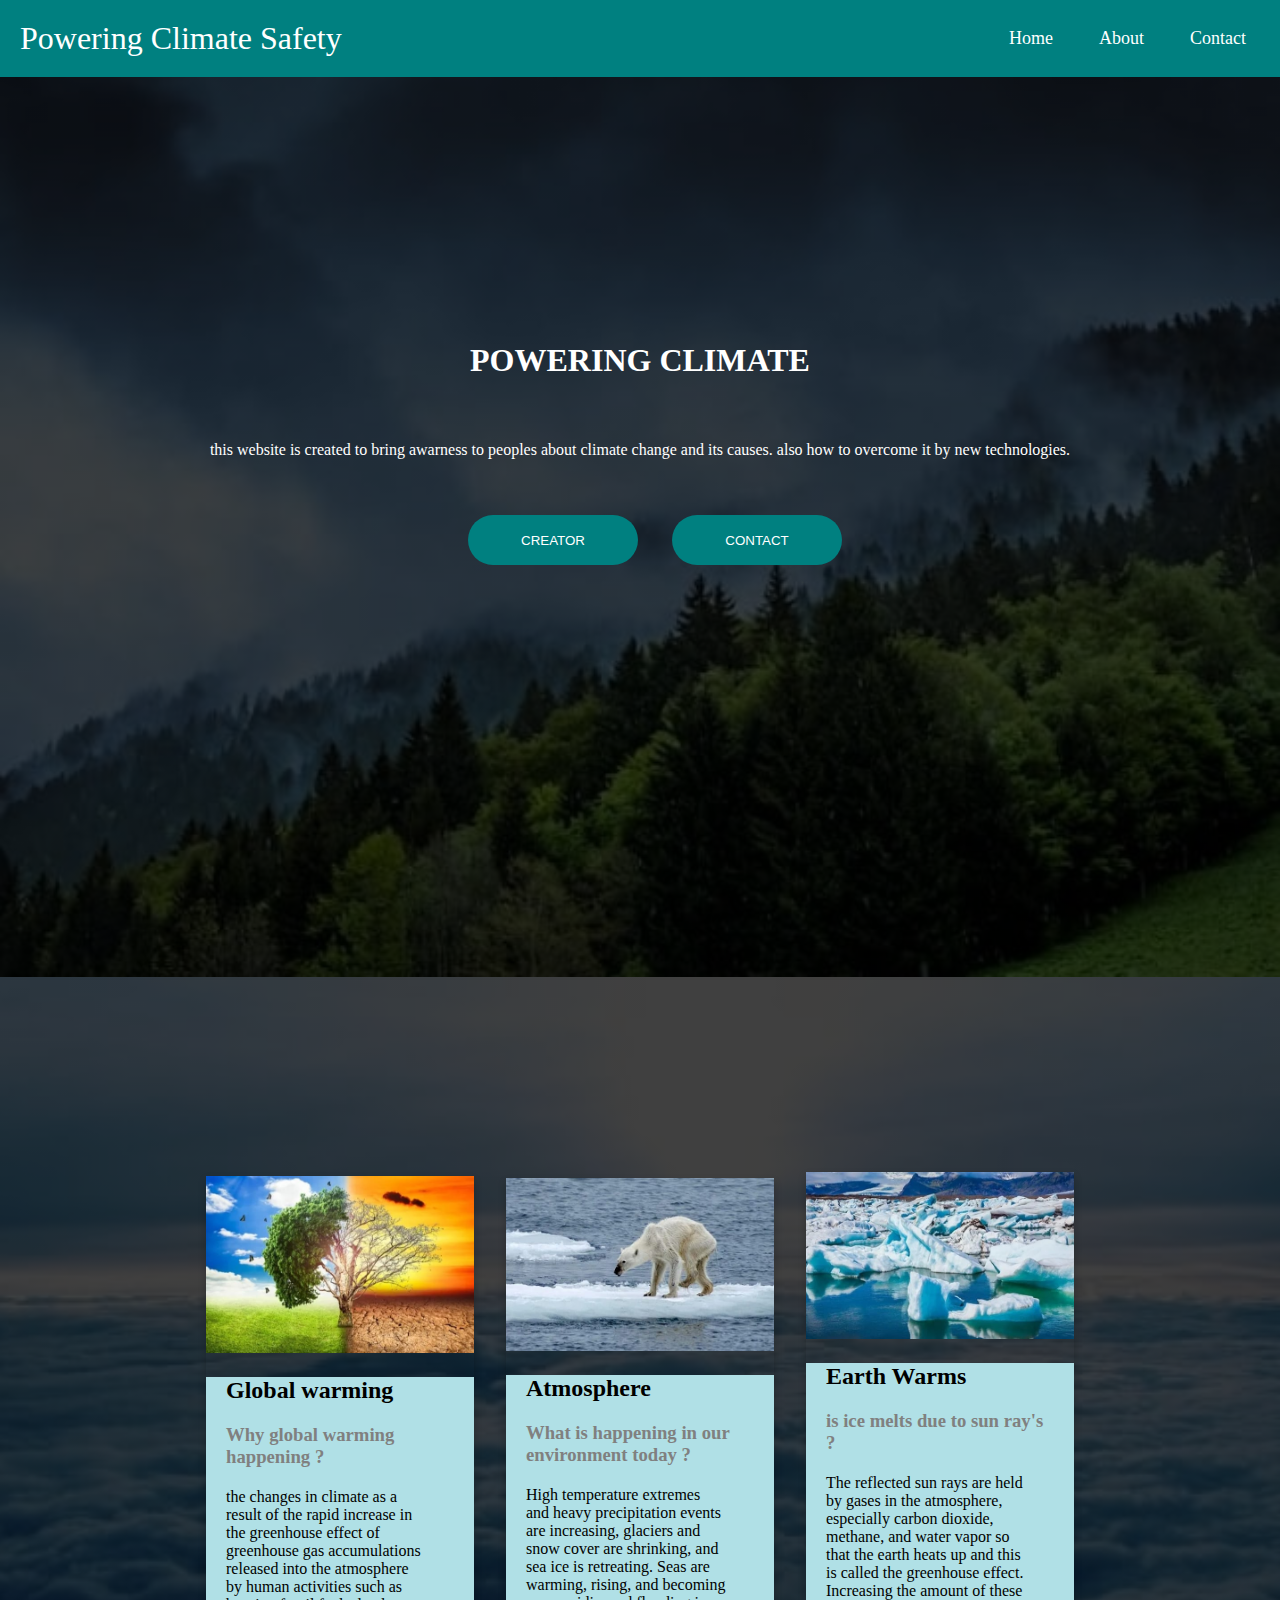
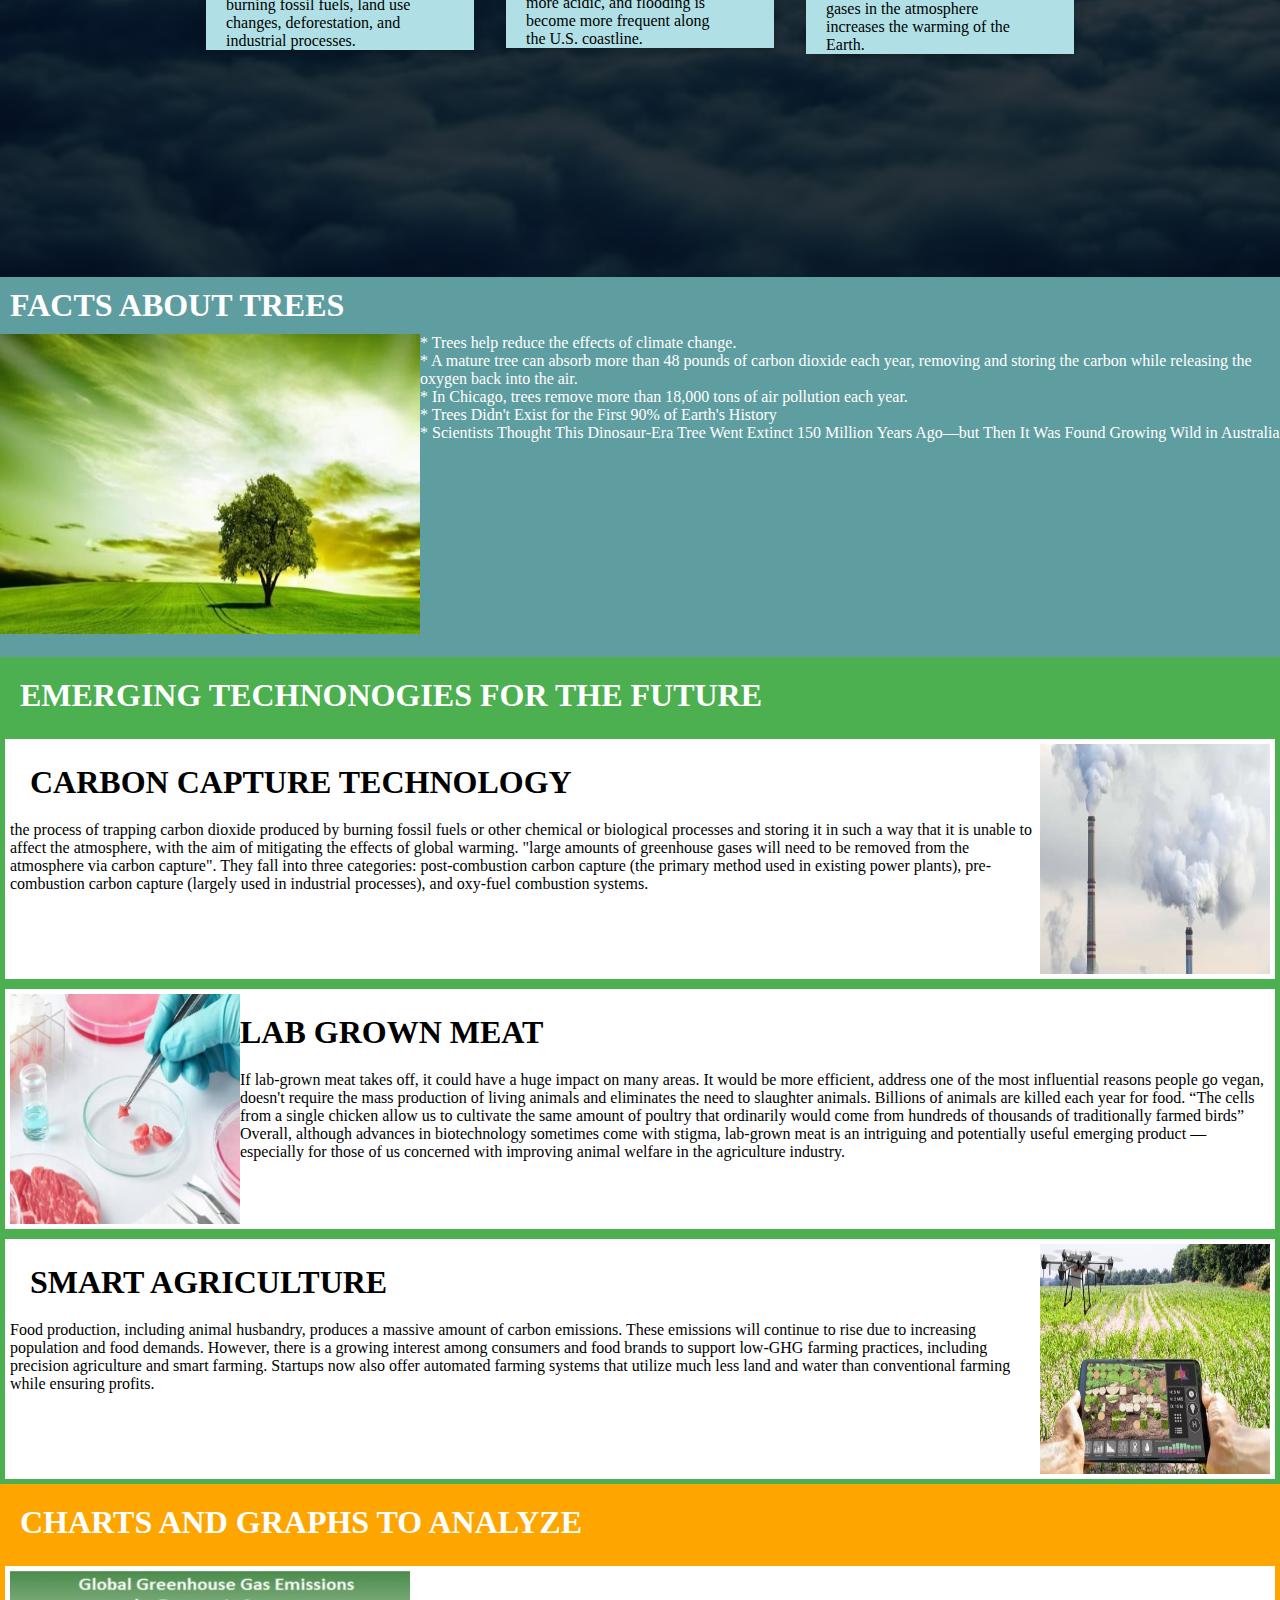
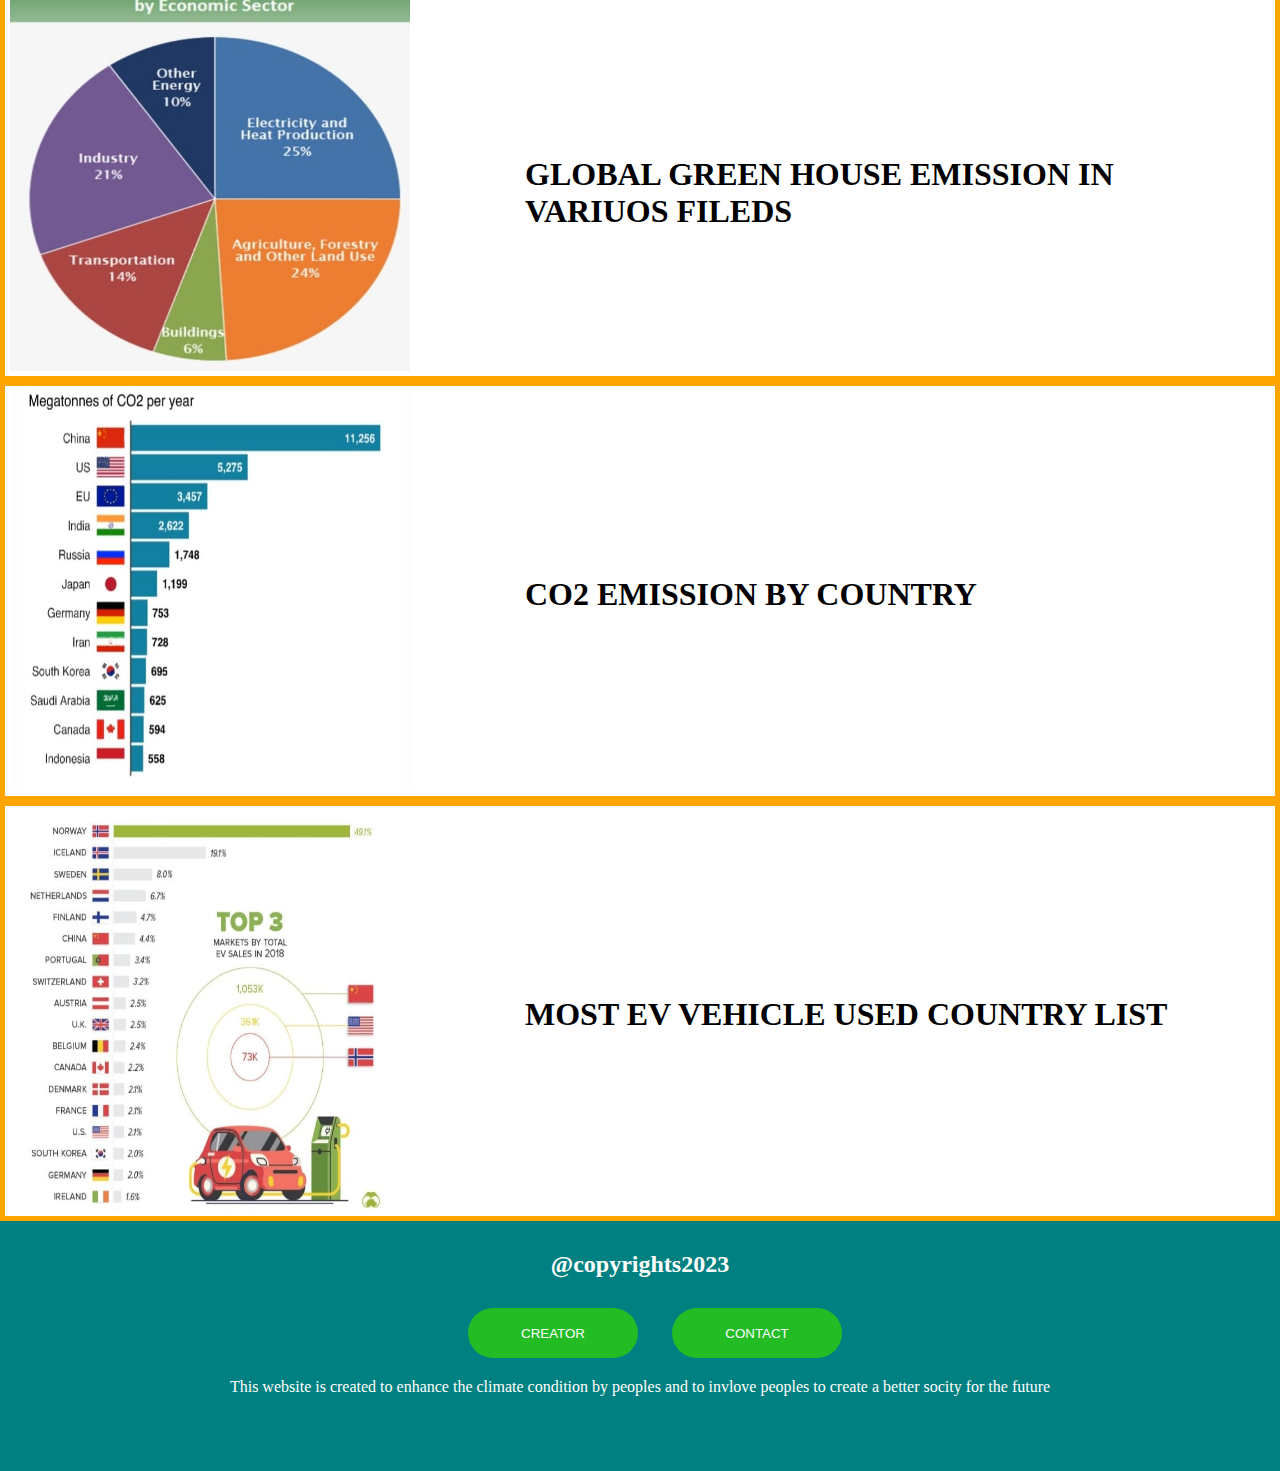
<file: index.html>
<!DOCTYPE html>
<html lang="en">
<head>
    <meta charset="UTF-8">
    <meta http-equiv="X-UA-Compatible" content="IE=edge">
    <meta name="viewport" content="width=device-width, initial-scale=1.0">
    <link rel="stylesheet" href="style.css">
    <link rel="shortcut icon" type="image/x-icon" href="logo.jpeg"/>
    <title>Powering Climate Safety</title>
</head>
<body>
    
    <nav class="navbar">
        <div class="logo">Powering Climate Safety</div>
            <ul class="nav-links">
                <div class="menu">
                    <li><a href="index.html">Home</a></li> 
                    <li><a href="about.html">About</a></li>
                    <li><a href="contact.html">Contact</a></li>
                </div>
            </ul>
    </nav>
    <div class="banner">
        <h1 class="bp2">POWERING CLIMATE</h1>
        <p class="bp">this website is created to bring awarness to peoples about climate change and its causes. also how to overcome it by new technologies.</p>
        <div class="bp3">
            <a href="about.html"><button class="creator">CREATOR</button></a>
            <a href="contact.html"><button class="creator">CONTACT</button></a>
        </div>
    </div> 
    <div class="x">
        <div class="column">
            <div class="card">
                <img class="im" src="global warming.jpeg" alt="" style="width:100%">
                <div class="con">
                    <h2 class="na">Global warming</h2>
                    <h3 class="ti">Why global warming happening ?</h3>
                    <p class="intt">the changes in climate as a result of the rapid increase in the greenhouse effect of greenhouse gas accumulations released into the atmosphere by human activities such as burning fossil fuels, land use changes, deforestation, and industrial processes.</p>
                </div>
            </div>
        </div>
        <div class="column">
            <div class="card">
                <img class="im" src="thin polar bear.jpeg" alt="" style="width:100%">
                <div class="con">
                    <h2 class="na">Atmosphere</h2>
                    <h3 class="ti">What is happening in our environment today ?</h3>
                    <p class="intt">High temperature extremes and heavy precipitation events are increasing, glaciers and snow cover are shrinking, and sea ice is retreating. Seas are warming, rising, and becoming more acidic, and flooding is become more frequent along the U.S. coastline.</p>
                </div>
            </div>
        </div>
        <div class="column">
            <div class="card">
                <img class="im" src="ice melting.jpeg" alt="" style="width:100%">
                <div class="con">
                    <h2 class="na">Earth Warms</h2>
                    <h3 class="ti">is ice melts due to sun ray's ?</h3>
                    <p class="intt">The reflected sun rays are held by gases in the atmosphere, especially carbon dioxide, methane, and water vapor so that the earth heats up and this is called the greenhouse effect. Increasing the amount of these gases in the atmosphere increases the warming of the Earth.</p>
                </div>
            </div>
        </div>
    </div>
    <div class="d1">
        <h1>FACTS ABOUT TREES</h1>
        <div>
            <img src="tree.jpeg" class="iimg2" width="420" height="300" alt="">
            <ol class="o">
                <li>* Trees help reduce the effects of climate change.</li>
                <li>* A mature tree can absorb more than 48 pounds of carbon dioxide each year, removing and storing the carbon while releasing the oxygen back into the air.</li>
                <li>* In Chicago, trees remove more than 18,000 tons of air pollution each year.</li>
                <li>* Trees Didn't Exist for the First 90% of Earth's History</li>
                <li>* Scientists Thought This Dinosaur-Era Tree Went Extinct 150 Million Years Ago—but Then It Was Found Growing Wild in Australia</li>
                
            </ol>
        </div>
    </div>
    <div class="tech">
        <h1>EMERGING TECHNONOGIES FOR THE FUTURE</h1>
    </div>
    <div class="cle">
        <img src="factory.jpeg" class="iimg" width="230" height="230" alt="">
        <h1 style="margin: 20px;">CARBON CAPTURE TECHNOLOGY</h1>
        the process of trapping carbon dioxide produced by burning fossil
        fuels or other chemical or biological processes and storing it in
        such a way that it is unable to affect the atmosphere, with the
        aim of mitigating the effects of global warming. "large amounts of
        greenhouse gases will need to be removed from the atmosphere via
        carbon capture". They fall into three categories: post-combustion carbon capture (the primary method used in existing power plants), pre-combustion carbon capture (largely used in industrial processes), and oxy-fuel combustion systems.
    </div>
    <div class="cle">
        <img src="meat.jpeg" class="iimg2" width="230" height="230" alt="">
        <h1 style="margin: 20px;">LAB GROWN MEAT</h1>
        If lab-grown meat takes off, it could have a huge impact on many areas. It would be more efficient, address one of the most influential reasons people go vegan, doesn't require the mass production of living animals and eliminates the need to slaughter animals. Billions of animals are killed each year for food.
        “The cells from a single chicken allow us to cultivate the same amount of poultry that ordinarily would come from hundreds of thousands of traditionally farmed birds”
        Overall, although advances in biotechnology sometimes come with stigma, lab-grown meat is an intriguing and potentially useful emerging product — especially for those of us concerned with improving animal welfare in the agriculture industry.
    </div>
    <div class="cle">
        <img src="agri.jpeg" class="iimg" width="230" height="230" alt="">
        <h1 style="margin: 20px;">SMART AGRICULTURE</h1>
        Food production, including animal husbandry, produces a massive amount of carbon emissions. These emissions will continue to rise due to increasing population and food demands. However, there is a growing interest among consumers and food brands to support low-GHG farming practices, including precision agriculture and smart farming. Startups now also offer automated farming systems that utilize much less land and water than conventional farming while ensuring profits.
    </div>
    <div class="chart">
        <h1>CHARTS AND GRAPHS TO ANALYZE</h1>
    </div>
    <div class="cha">
        <img src="sector pi.jpeg" class="iimg2" width="400" height="400" alt="">
        <h1 class="i1" style="margin: 20px;">GLOBAL GREEN HOUSE EMISSION IN VARIUOS FILEDS</h1>
    </div>
    <div class="cha">
        <img src="co2.jpeg" class="iimg2" width="400" height="400" alt="">
        <h1 class="i1" style="margin: 20px;">CO2 EMISSION BY COUNTRY</h1>
    </div>
    <div class="cha">
        <img src="ev.jpeg" class="iimg2" width="400" height="400" alt="">
        <h1 class="i1" style="margin: 20px;">MOST EV VEHICLE USED COUNTRY LIST</h1>
    </div>
    <div class="last">
        <h2>@copyrights2023</h2>
        <a href="about.html"><button class="lastb">CREATOR</button></a>
        <a href="contact.html"><button class="lastb">CONTACT</button></a>
        <p>This website is created to enhance the climate condition by peoples and to invlove peoples to create a better socity for the future</p>
    </div>
</body>
</html>
</file>
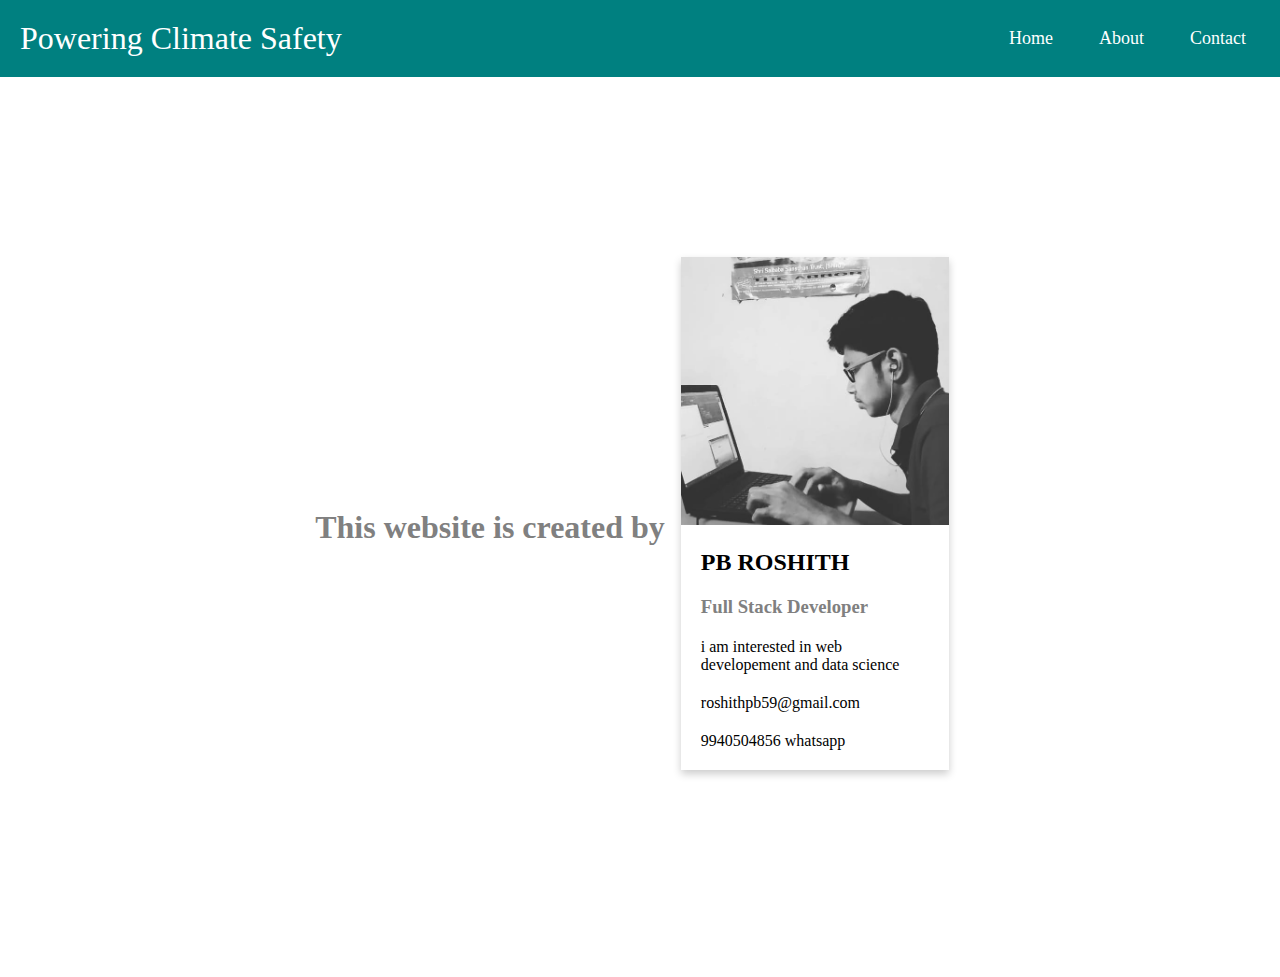
<file: about.html>
<!DOCTYPE html>
<html lang="en">
<head>
    <meta charset="UTF-8">
    <meta http-equiv="X-UA-Compatible" content="IE=edge">
    <meta name="viewport" content="width=device-width, initial-scale=1.0">
    <link rel="stylesheet" href="style.css">
    <title>Powering Climate Safety</title>
</head>
<body>
    <nav class="navbar">
        <div class="logo">Powering Climate Safety</div>
            <ul class="nav-links">
                <div class="menu">
                    <li><a href="index.html">Home</a></li> 
                    <li><a href="about.html">About</a></li>
                    <li><a href="contact.html">Contact</a></li>
                </div>
            </ul>
    </nav> 
    <div class="r">
        <h1 style="color: grey;">This website is created by</h1>
        <div class="column">
            <div class="card">
                <img class="im" src="hacker.jpeg" alt="Jane" style="width:100%">
                <div class="container">
                    <h2 class="na">PB ROSHITH</h2>
                    <h3 class="ti">Full Stack Developer</h3>
                    <p class="intt">i am interested in web developement and data science</p>
                    <p class="emm">roshithpb59@gmail.com</p>
                    <p class="wh">9940504856 whatsapp</p>
                </div>
            </div>
        </div>
    </div>
</body>
</html>
</file>
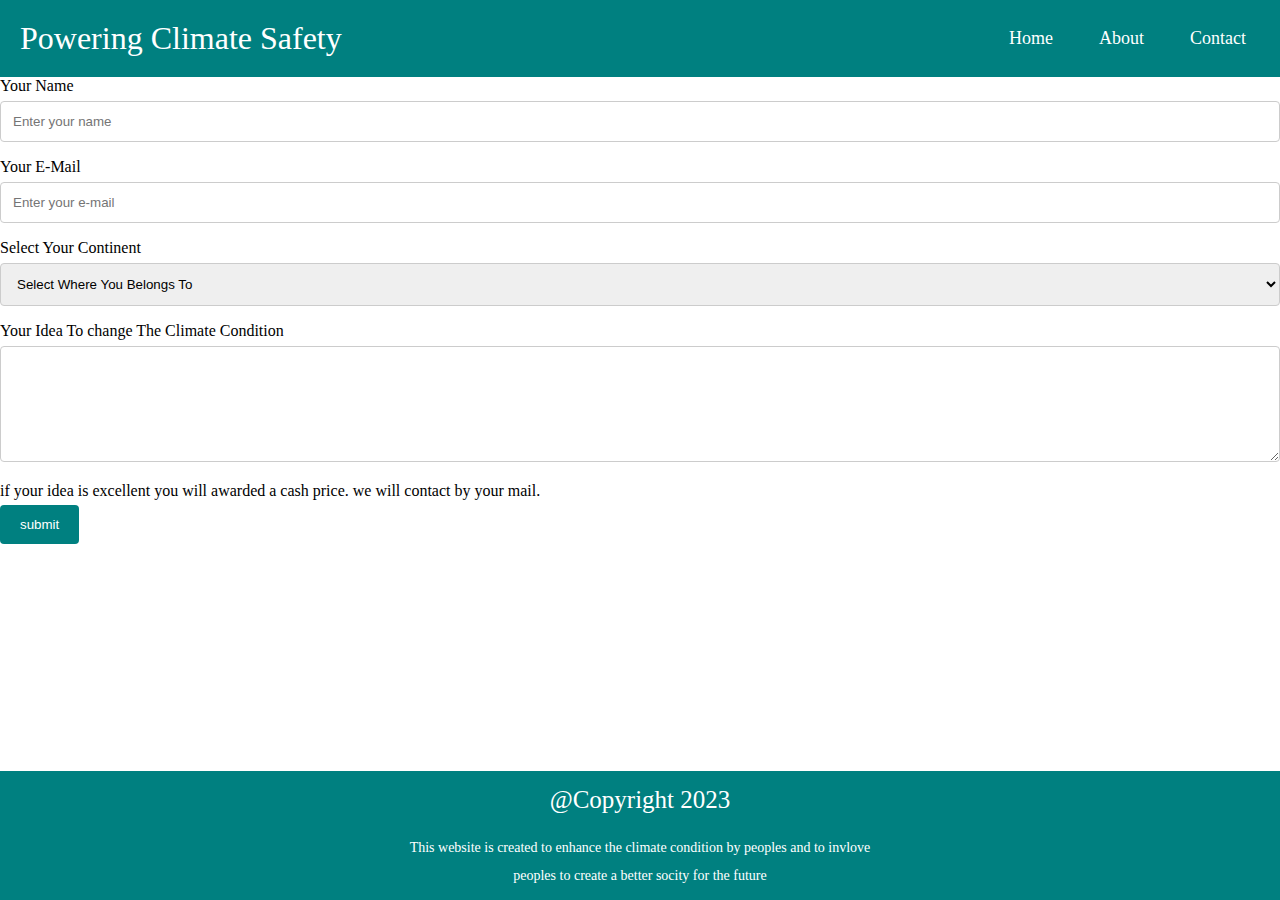
<file: contact.html>
<!DOCTYPE html>
<html lang="en">
<head>
    <meta charset="UTF-8">
    <meta http-equiv="X-UA-Compatible" content="IE=edge">
    <meta name="viewport" content="width=device-width, initial-scale=1.0">
    <title>Contact</title>
    <link rel="stylesheet" href="style.css">
</head>
<body>
    <nav class="navbar">
        <div class="logo">Powering Climate Safety</div>
            <ul class="nav-links">
                <div class="menu">
                    <li><a href="index.html">Home</a></li>
                    <li><a href="about.html">About</a></li>
                    <li><a href="contact.html">Contact</a></li>
                </div>
            </ul>
    </nav>
    <div>
        <form action="">
            <label for="name">Your Name</label>
            <input type="text" id="name" placeholder="Enter your name">
            <label for="mail">Your E-Mail</label>
            <input type="text" id="mail" placeholder="Enter your e-mail">
            <label for="continent">Select Your Continent</label>
            <select name="" id="continent">
                <option value="Se">Select Where You Belongs To</option>
                <option value="Asia">Asia</option>
                <option value="Europe">Europe</option>
                <option value="NorthAmerica">North America</option>
                <option value="SouthAmerica">South America</option>
                <option value="Africa">Africa</option>
                <option value="Oceans">Oceans</option>
            </select>
            <label for="subject">Your Idea To change The Climate Condition</label>
            <textarea name="subject" id="subject" cols="30" rows="6"></textarea>
            <p>if your idea is excellent you will awarded a cash price. we will contact by your mail.</p>
            <input type="submit" value="submit">
        </form>
    </div>
</body>
<footer class="foot">
    <h3>@Copyright 2023</h3>
    <p>This website is created to enhance the climate condition by peoples
        and to invlove peoples to create a better socity for the future
    </p>
</footer>
</html>
</file>
<file: style.css>
* {
    margin: 0;
    padding: 0;
    box-sizing: border-box;
}
.banner{
    width: 100%;
    height: 100vh;
    background-image: linear-gradient(rgba(0,0,0,0.75),
     rgba(0,0,0,0.75)), url(main.jpeg);
    background-size: cover;
    background-position: center;
}
.bp{
    width: 100%;
    position: absolute;
    top: 50%;
    transform: translateY(-50%);
    text-align: center;
    color: #fff;
}
.bp2{
    width: 100%;
    position: absolute;
    top: 40%;
    transform: translateY(-50%);
    text-align: center;
    color: #fff;
}
.bp3{
    width: 100%;
    position: absolute;
    top: 60%;
    transform: translateY(-50%);
    text-align: center;
    color: #fff;
}
.creator{
    width: 170px;
    height: 50px;
    border: none;
    border-radius: 30px;
    color: #fff;
    background-color: teal;
    margin-left: 30px;
}
.d1{
    height: 380px;
    background-color: cadetblue;
}
.d1 h1{
    color: #fff;
    padding: 10px;
}
.o li{
    margin-left: 30px;
    color: white;
}
.lastb{
    width: 170px;
    height: 50px;
    border: none;
    border-radius: 30px;
    color: #fff;
    background-color: rgba(45, 204, 13, 0.79);
    margin-left: 30px;
}
.lastb:hover{
    background-color: #fff;
    color: teal;
}
.creator:hover{
    background-color: #fff;
    color: teal;
}
.creator a{
    text-decoration: none;
}
.cle{
    overflow: auto;
    border: 5px solid #4CAF50;
    padding: 5px;
}
.cha{
    overflow: auto;
    border: 5px solid orange;
    padding: 5px;
    position: relative;
}
.i1{
    position: absolute;
    left: 500px;
    top: 170px;
}
.iimg{
    float: right;
}
.iimg2{
    float: left;
}
.chart{
    background-color: orange;
    color: #fff;
    padding: 20px;
}
.tech{
    background-color: #4CAF50;
    color: #fff;
    padding: 20px;
}
.last{
    background-color: teal;
    height: 250px;
    text-align: center;
    color: #fff;
    padding: 30px;
}
.last h2{
    padding-bottom: 30px;
}
.last p{
    padding-bottom: 20px;
    padding-top: 20px;
}
.x{
    width: 100%;
    height: 90vh;
    display: flex;
    align-items: center;
    justify-content: center; 
    width: 100%;
    height: 100vh;
    background-image: linear-gradient(rgba(0,0,0,0.75),
     rgba(0,0,0,0.75)), url(cl.jpeg);
    background-size: cover;
    background-position: center;
}
.con{
    background-color: powderblue;
}
.image1{
    float: right;
    width:240px;
    height:240px;
    margin-left:15px;
}  
.image2{
    float: left;
    width:240px;
    height:240px;
    margin-left:15px;
} 
body {
    font-family: cursive;
}
    
a {
    text-decoration: none;
}
    
li {
    list-style: none;
}

.navbar {
    display: flex;
    align-items: center;
    justify-content: space-between;
    padding: 20px;
    background-color: teal;
    color: #fff;
    } 
.nav-links a {
    color: #fff;
}
.logo {
    font-size: 32px;
}
.menu {
    display: flex;
    gap: 1em; 
    font-size: 18px;
}   
.nu li:hover {
    background-color: #4c9e9e;
    border-radius: 5px;
    transition: 0.3s ease;
}
.menu li {
    padding: 5px 14px;
}
.services {
    position: relative; 
}   
input[type=text], select, textarea {
    width: 100%; 
    padding: 12px; 
    border: 1px solid #ccc;
    border-radius: 4px;
    box-sizing: border-box;
    margin-top: 6px;
    margin-bottom: 16px;
    resize: vertical;
}

input[type=submit] {
    background-color: teal;
    color: white;
    padding: 12px 20px;
    border: none;
    border-radius: 4px;
    cursor: pointer;
    margin-top: 5px;
}

input[type=submit]:hover {
    background-color: green;
}

footer{
    position: absolute;
    bottom: 0;
    left: 0;
    right: 0;
    background: teal;
    height: auto;
    width: 100vw;
    padding-top: 5px;
    color: #fff;
    text-align: center;
}

.foot h3{
    font-size: 25px;
    font-weight: 500;
    line-height: 3rem;
}

.foot p{
    max-width: 500px;
    margin: 10px auto;
    line-height: 28px;
    font-size: 14px;
}
.r{
    width: 100%;
    height: 100vh;
    display: flex;
    align-items: center;
    justify-content: center;
}
.column {
    float: left;
    width: 300px;
    margin-bottom: 16px;
    padding: 0 8px;
}
.card {
    box-shadow: 0 4px 8px 0 rgba(0, 0, 0, 0.2);
    margin: 8px;
}
.ti{
    color: grey;
    margin: 20px;
}  
.intt{
    margin: 20px;
    max-width: 200px;
}
.emm{
    margin: 20px;
}
.wh{
    margin: 20px;
    padding-bottom: 20px;
}
.na{
    margin: 20px;
}
.im{
    max-width: 300px;
}
</file>
